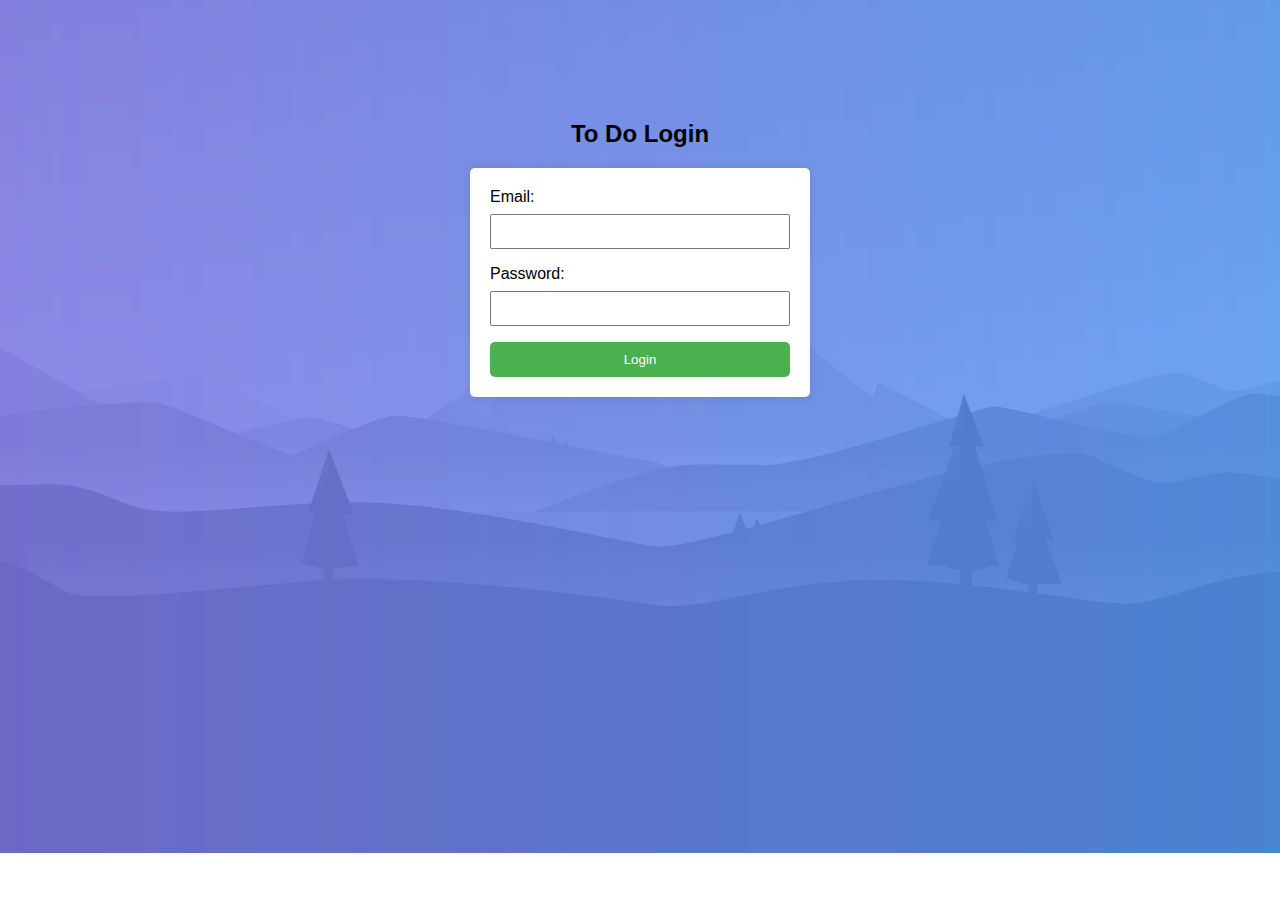
<file: index.html>
<!DOCTYPE html>
<html lang="en">
<head>
    <meta charset="UTF-8">
    <meta name="viewport" content="width=device-width, initial-scale=1.0">
    <title>Login Page</title>
    <style>
        body {
            font-family: Arial, sans-serif;
            background-image: url('./wp7664129.jpg');
            background-repeat: no-repeat;
            background-size: cover;
            margin: 0;
            padding: 0;
        }


        .login-div {
            display: flex;
            justify-content: center;
            align-items: center;
            flex-direction: column;
            margin-top: 100px;
        }

        form {
            background-color: #fff;
            padding: 20px;
            border-radius: 5px;
            box-shadow: 0 0 10px rgba(0, 0, 0, 0.1);
            max-width: 300px;
            width: 100%;
        }

        label {
            display: block;
            margin-bottom: 8px;
            text-align: left;
        }

        input {
            width: 100%;
            padding: 8px;
            margin-bottom: 16px;
            box-sizing: border-box;
        }

        button {
            background-color: #4caf50;
            color: #fff;
            padding: 10px;
            border: none;
            border-radius: 5px;
            cursor: pointer;
            width: 100%;
        }
    </style>
</head>
<body>
    <div class="login-div">
        <h2>To Do Login</h2>
        <form id="loginForm">
            <label for="username">Email:</label>
            <input type="text" id="username" name="username" required>
        
            <label for="password">Password:</label>
            <input type="password" id="password" name="password" required>
        
            <button type="button" onclick="login()">Login</button>
        </form>
    </div>

    <script>
        function login() {
            var username = document.getElementById('username').value;
            var password = document.getElementById('password').value;

            if (username.trim() !== '' && password.trim() !== '') {
                alert('Login successful! Redirecting to todo page.');
                window.location.href="./todo.html"
            } else {
                alert('Incorrect username or password. Please try again.');
            }
        }
    </script>
</body>
</html>
</file>
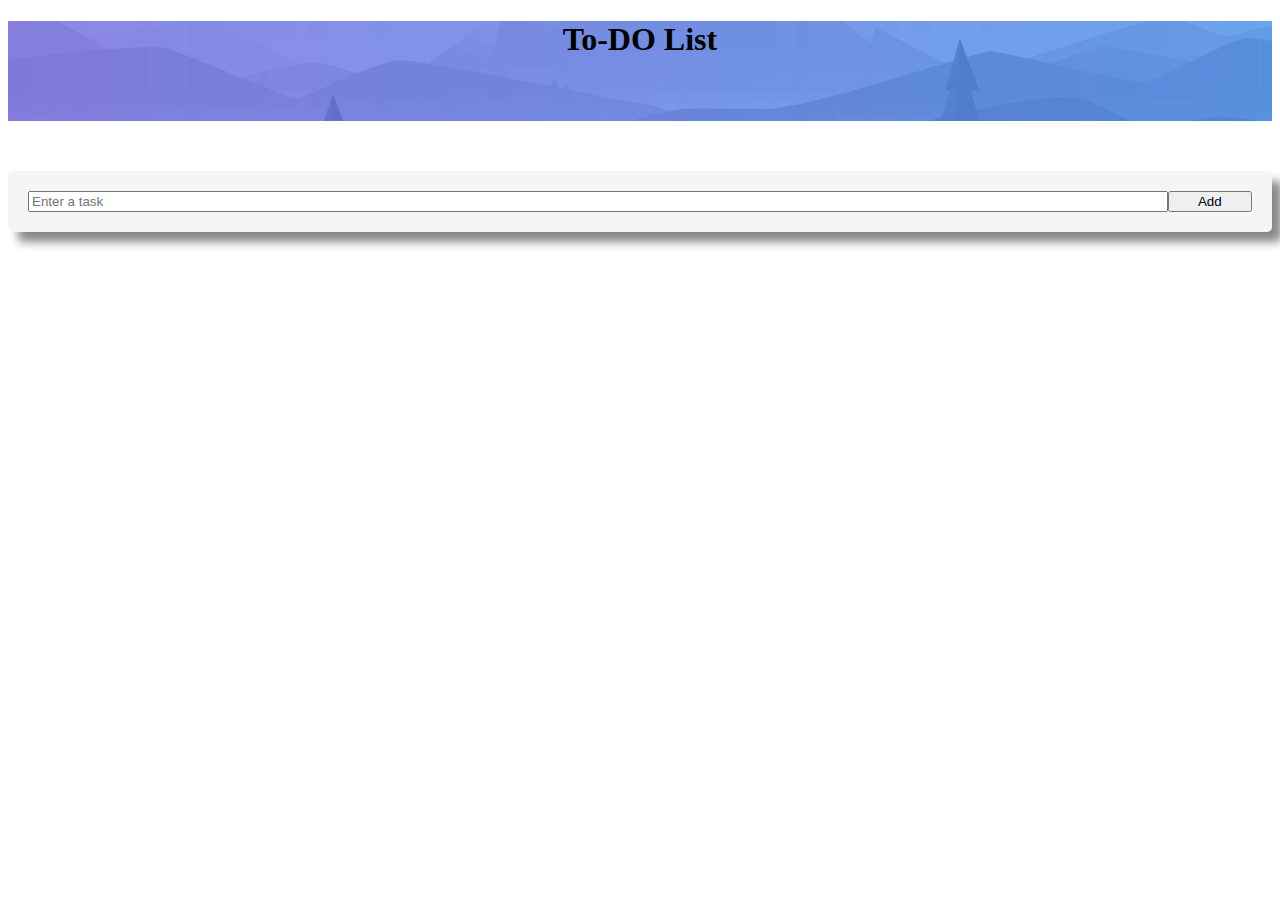
<file: todo.html>
<!DOCTYPE html>
<html lang="en">

<head>
    <meta charset="UTF-8">
    <meta name="viewport" content="width=device-width, initial-scale=1.0">
    <title>TO DO</title>
    <link href="https://cdn.jsdelivr.net/npm/bootstrap@5.3.2/dist/css/bootstrap.min.css" rel="stylesheet"
        integrity="sha384-T3c6CoIi6uLrA9TneNEoa7RxnatzjcDSCmG1MXxSR1GAsXEV/Dwwykc2MPK8M2HN" crossorigin="anonymous">
    <link rel="stylesheet" href="https://cdn.jsdelivr.net/npm/bootstrap-icons@1.11.1/font/bootstrap-icons.css">
    <script src="https://cdn.jsdelivr.net/npm/bootstrap@5.3.2/dist/js/bootstrap.bundle.min.js"
        integrity="sha384-C6RzsynM9kWDrMNeT87bh95OGNyZPhcTNXj1NW7RuBCsyN/o0jlpcV8Qyq46cDfL" crossorigin="anonymous">
    </script>
    <link rel="stylesheet" href="./todo.css">
    <script src="./script.js"> </script>
</head>

<body>
    <header>
            <h1>To-DO List</h1>
    </header>
    <section>
        <div class="row">
            <div class="col-4"></div>
            <div class="col-4">
                <div class="main border border-1">
                    <input type="text" class="" id="todoInput" placeholder="Enter a task">
                    <button type="button" class="btn btn-outline-primary ms-2"  onclick="todoList()">Add</button>
                </div>
                <div class="list">
                    <ul></ul>
                </div>
            </div>
            <div class="col-4"></div>
        </div>
    </section>
</body>

</html>
</file>
<file: todo.css>
.main{
    margin-top: 50px;
    padding: 20px;
    border-radius: 5px;
    background-color:whitesmoke;
    box-shadow: 10px 10px 10px #888888;
    display: flex;
    align-items: center;
}

input {
    width: 100%;
}
header{ 
    text-align: center;
    height: 100px;
    background-image: url('./wp7664129.jpg');
    background-repeat: no-repeat;
    background-size: cover;
    background-position: center;

}

button {
    width: 90px;
}

.list {
    display: none;
    padding: 20px 20px 10px 20px;
    margin-top: 20px;
    border-radius: 5px;
    background-color: rgb(77, 181, 255);
    box-shadow: 3px 3px 3px #888888;
}

ul {
    margin:0;
    padding:0;
}

li {
    display: flex;
    justify-content: space-between;
    border: 1px solid black;
    padding: 5px;
    margin-bottom: 10px;
}

.icons {
    display: flex;
    gap: 10px;
}

.edit-icon-box,
.delete-icon-box {
    cursor: pointer;
}

.delete-icon {
    color: red;
}
</file>
